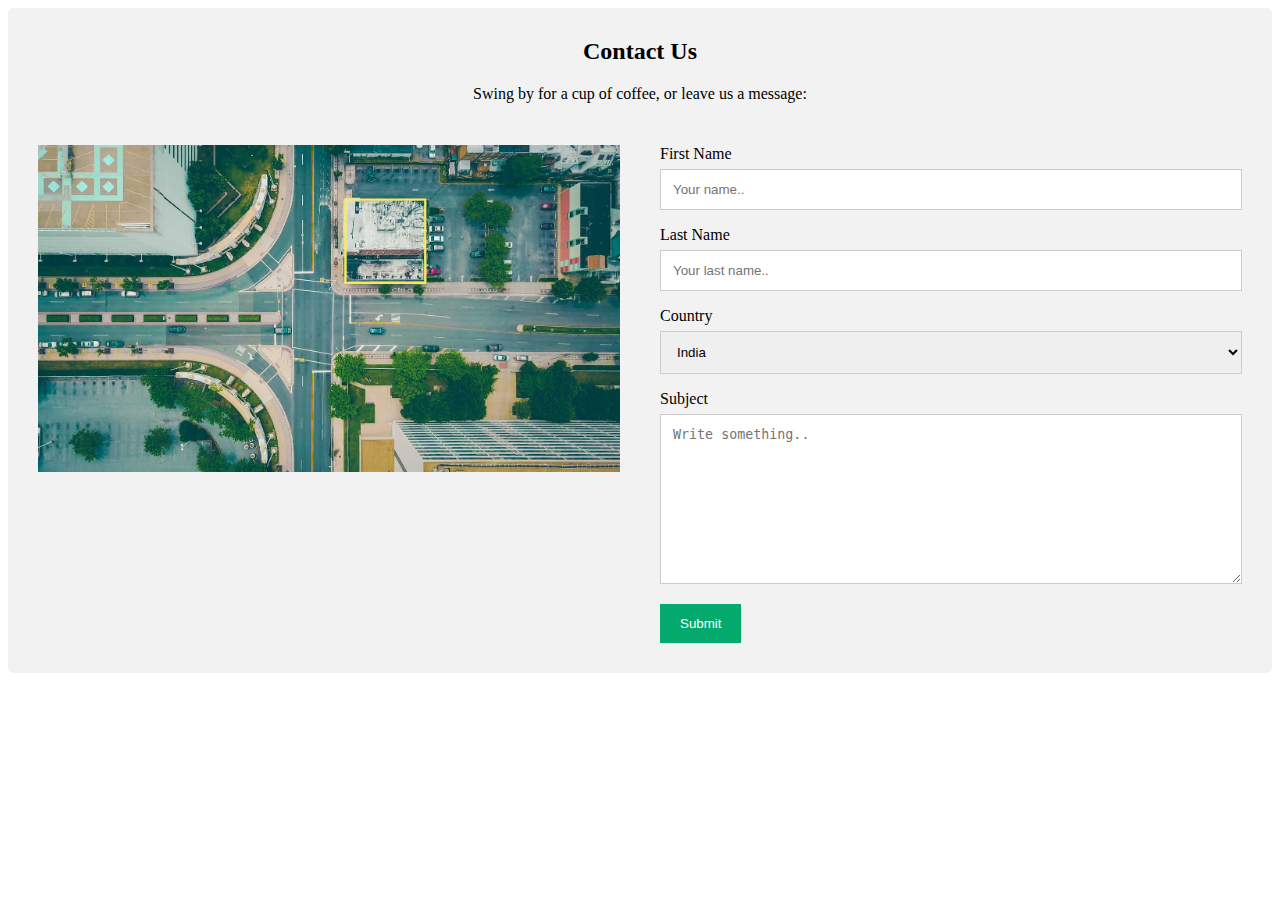
<file: index1.html>
<!DOCTYPE html>
<html>

<head>
<style>
    * {
  box-sizing: border-box;
}

/* Style inputs */
input[type=text], select, textarea {
  width: 100%;
  padding: 12px;
  border: 1px solid #ccc;
  margin-top: 6px;
  margin-bottom: 16px;
  resize: vertical;
}

input[type=submit] {
  background-color: #04AA6D;
  color: white;
  padding: 12px 20px;
  border: none;
  cursor: pointer;
}

input[type=submit]:hover {
  background-color: #45a049;
}

/* Style the container/contact section */
.container {
  border-radius: 5px;
  background-color: #f2f2f2;
  padding: 10px;
}

/* Create two columns that float next to eachother */
.column {
  float: left;
  width: 50%;
  margin-top: 6px;
  padding: 20px;
}

/* Clear floats after the columns */
.row:after {
  content: "";
  display: table;
  clear: both;
}

/* Responsive layout - when the screen is less than 600px wide, make the two columns stack on top of each other instead of next to each other */
@media screen and (max-width: 600px) {
  .column, input[type=submit] {
    width: 100%;
    margin-top: 0;
  }
}
    
    
</style>
</head>

<body>
    <div class="container">
        <div style="text-align:center">
          <h2>Contact Us</h2>
          <p>Swing by for a cup of coffee, or leave us a message:</p>
        </div>
        <div class="row">
          <div class="column">
            <img src="image/map.jpg" style="width:100%">
          </div>
          <div class="column">
            <form>
              <label for="fname">First Name</label>
              <input type="text" id="fname" name="firstname" placeholder="Your name..">
              <label for="lname">Last Name</label>
              <input type="text" id="lname" name="lastname" placeholder="Your last name..">
              <label for="country">Country</label>
              <select id="country" name="country">
                <option value="India">India</option>
                <option value="canada">Canada</option>
                <option value="usa">USA</option>
              </select>
              <label for="subject">Subject</label>
              <textarea id="subject" name="subject" placeholder="Write something.." style="height:170px"></textarea>
              <input type="submit" value="Submit">
            </form>
          </div>
        </div>
      </div>
      
</body>
</html>
</file>
